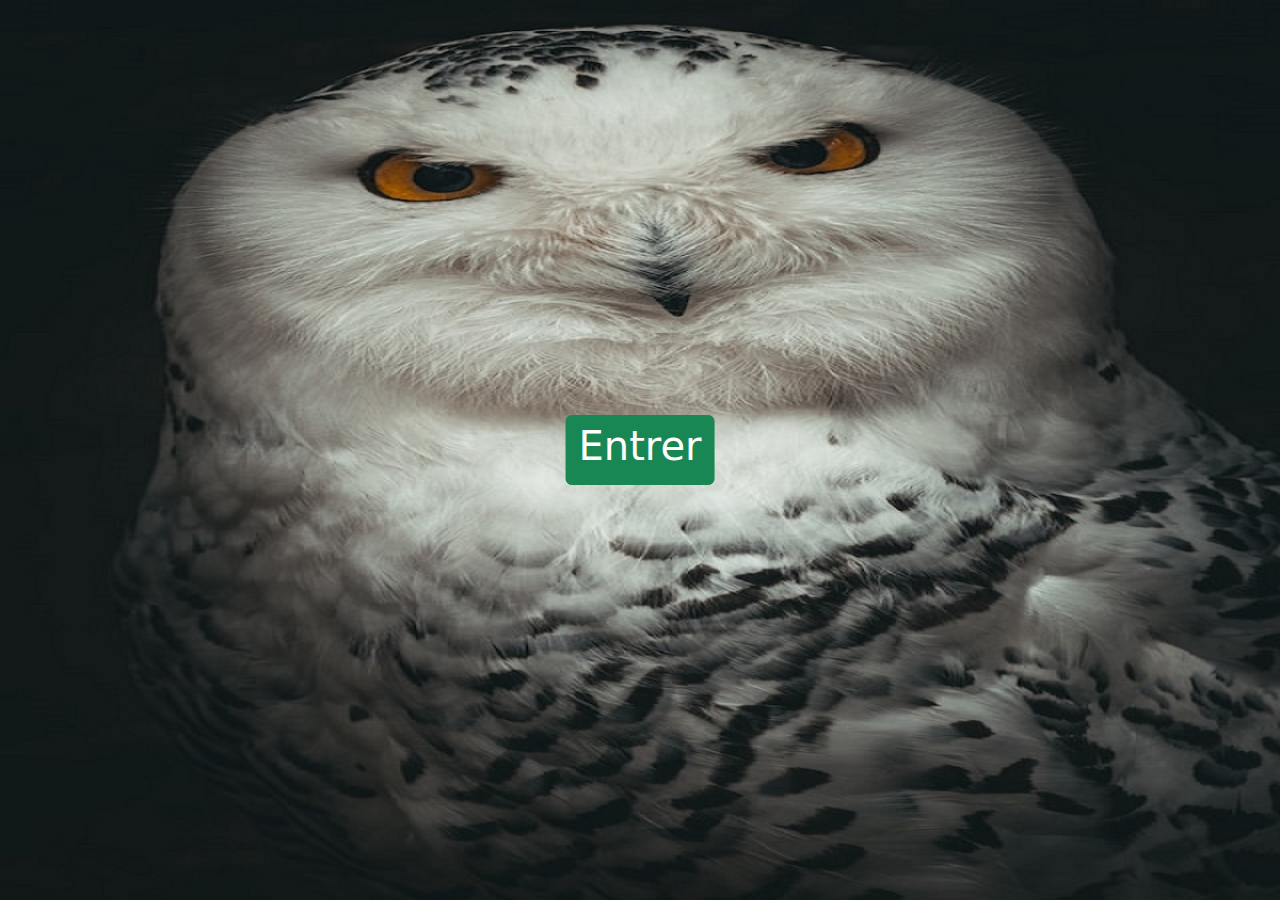
<file: index.html>
<!DOCTYPE html>
<html lang="en">
<head>
    <meta charset="UTF-8">
    <meta name="viewport" content="width=device-width, initial-scale=1.0">
    <link href="css/styleindex.css" rel="stylesheet">
    <link href="css/bootstrap.min.css" rel="stylesheet">
    <link href="css/bootstrap.min.css.map" rel="stylesheet">
    <script src="js/bootstrap.bundle.min.js"></script>
    <script src="js/bootstrap.bundle.min.js.map"></script>
    <script src="js/script.js"></script>
    <title>I SEE YOU</title>
</head>
<body>
    <div class="container bg-image">
                <a href="page1.html" type="button" id="btnentrer" class="btn btn-success center"><h1>Entrer</h1></a>
    </div>
</body>
</html>
</file>
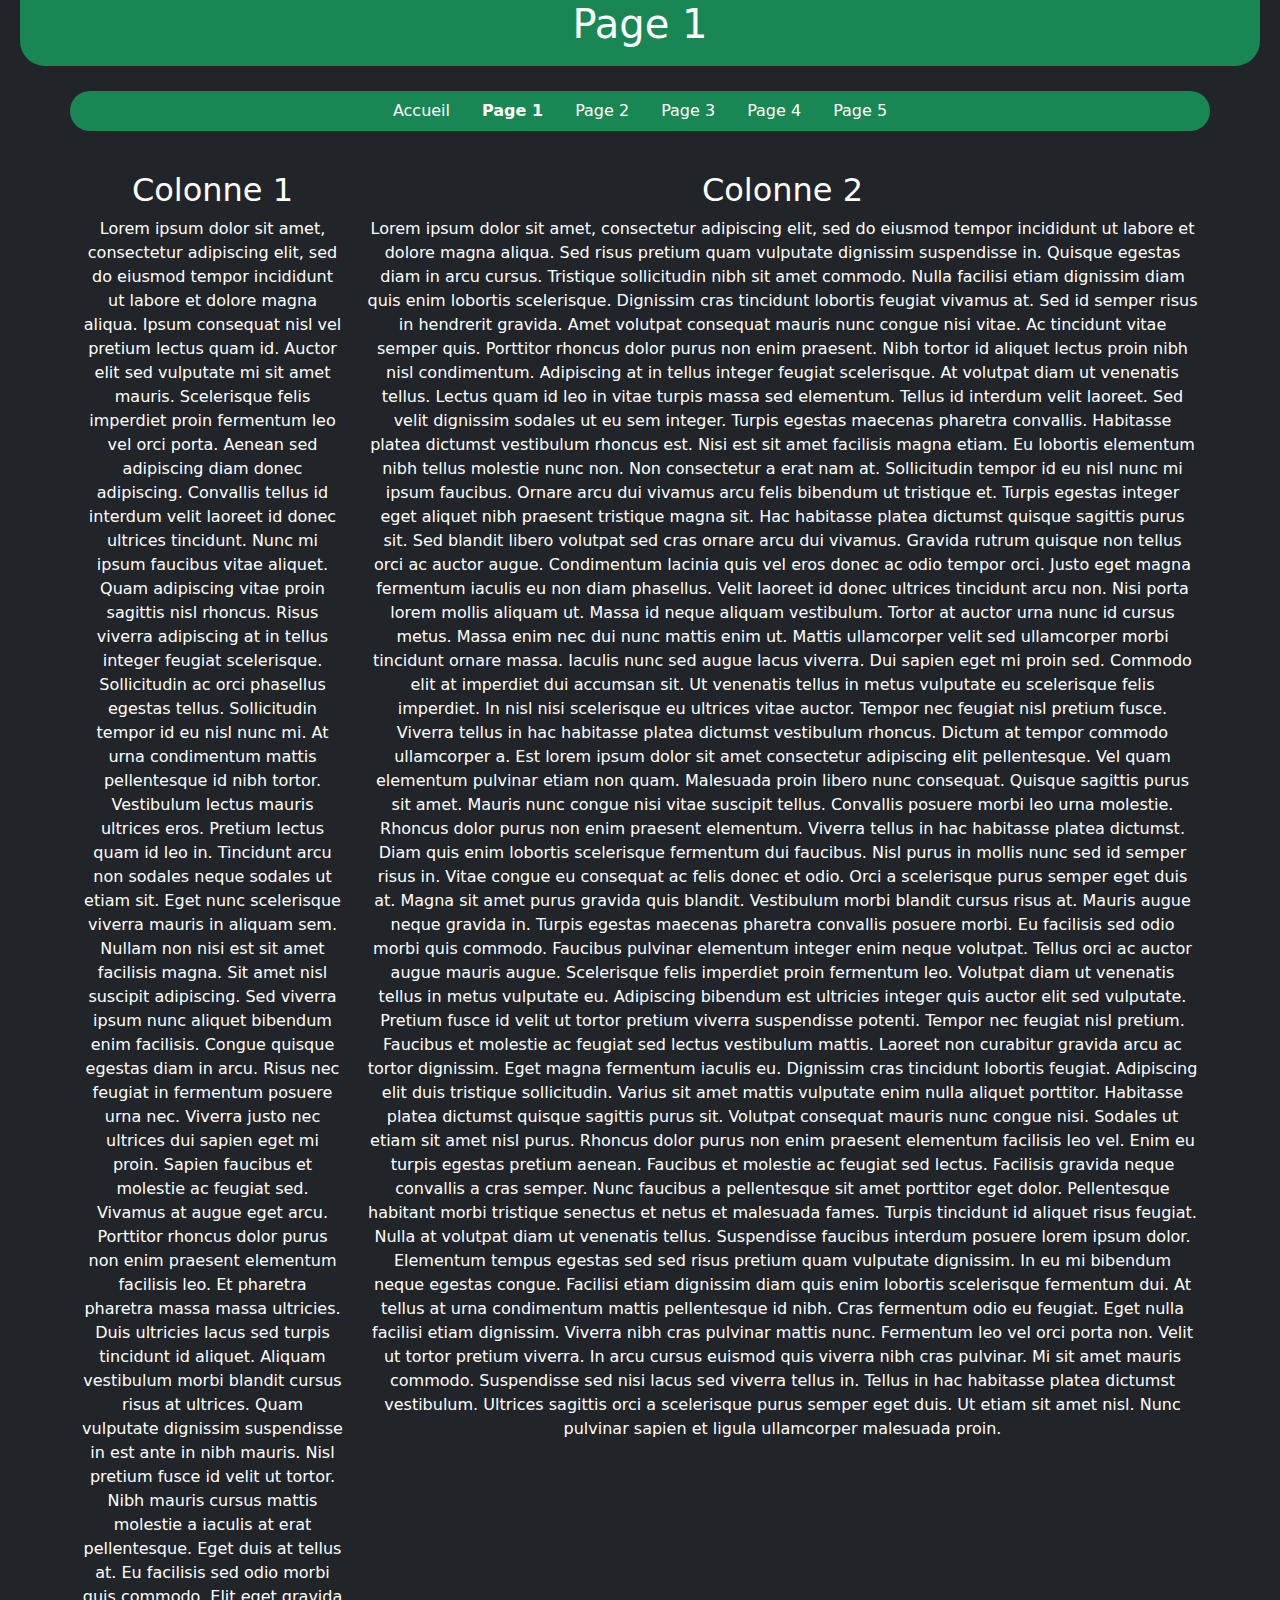
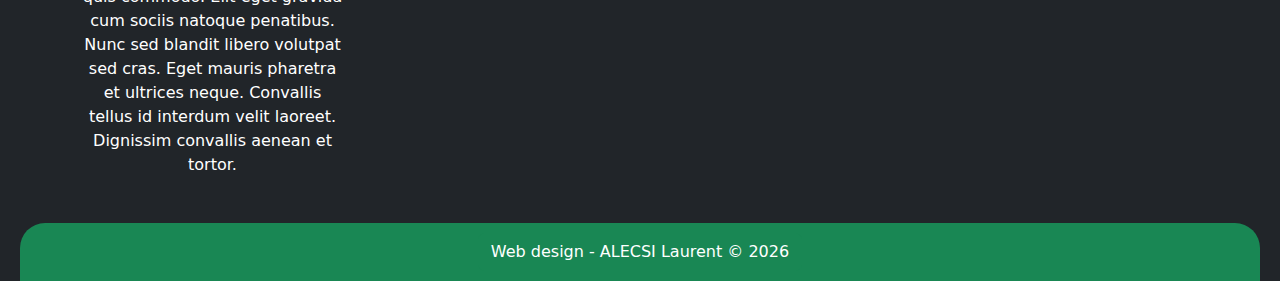
<file: page1.html>
<!DOCTYPE html>
<html lang="en">
<head>
    <meta charset="UTF-8">
    <meta name="viewport" content="width=device-width, initial-scale=1.0">
    <link href="css/style.css" rel="stylesheet">
    <link href="css/bootstrap.min.css" rel="stylesheet">
    <title>Page 1</title>
</head>
<body class="bg-dark">

    <header class="text-center">
        <h1>Page 1</h1>
    </header>

    <div class="container" id="navi">
        <ul class="nav justify-content-center">
            <li class="nav-item">
                <a class="nav-link text-white" href="index.html">Accueil</a>
            </li>
            <li class="nav-item">
                <a class="nav-link text-white disabled fw-bold" aria-current="page" href="page1.html">Page 1</a>
            </li>
            <li class="nav-item">
                <a class="nav-link text-white" href="page2.html">Page 2</a>
            </li>
            <li class="nav-item">
                <a class="nav-link text-white" href="page3.html">Page 3</a>
            </li>
            <li class="nav-item">
                <a class="nav-link text-white" href="page4.html">Page 4</a>
            </li>
            <li class="nav-item">
                <a class="nav-link text-white" href="page5.html">Page 5</a>
            </li>
        </ul>
    </div>

    <!--Deux colonnes, une de 3 et une de 9-->
    <div class="container text-center">
        <div class="row align-items-start">
            <div class="col-3">
                <h2>Colonne 1</h2>
                <p>
                    Lorem ipsum dolor sit amet, consectetur adipiscing elit, sed do eiusmod tempor incididunt ut labore et dolore magna aliqua. 
                    Ipsum consequat nisl vel pretium lectus quam id. Auctor elit sed vulputate mi sit amet mauris. 
                    Scelerisque felis imperdiet proin fermentum leo vel orci porta. 
                    Aenean sed adipiscing diam donec adipiscing. Convallis tellus id interdum velit laoreet id donec ultrices tincidunt. 
                    Nunc mi ipsum faucibus vitae aliquet. Quam adipiscing vitae proin sagittis nisl rhoncus. 
                    Risus viverra adipiscing at in tellus integer feugiat scelerisque. Sollicitudin ac orci phasellus egestas tellus. 
                    Sollicitudin tempor id eu nisl nunc mi. At urna condimentum mattis pellentesque id nibh tortor. 
                    Vestibulum lectus mauris ultrices eros. Pretium lectus quam id leo in. Tincidunt arcu non sodales neque sodales ut etiam sit. 
                    Eget nunc scelerisque viverra mauris in aliquam sem. Nullam non nisi est sit amet facilisis magna. 
                    Sit amet nisl suscipit adipiscing. Sed viverra ipsum nunc aliquet bibendum enim facilisis. Congue quisque egestas diam in arcu.
                    Risus nec feugiat in fermentum posuere urna nec. Viverra justo nec ultrices dui sapien eget mi proin. Sapien faucibus et molestie ac feugiat sed. Vivamus at augue eget arcu. Porttitor rhoncus dolor purus non enim praesent elementum facilisis leo. Et pharetra pharetra massa massa ultricies. Duis ultricies lacus sed turpis tincidunt id aliquet. Aliquam vestibulum morbi blandit cursus risus at ultrices. Quam vulputate dignissim suspendisse in est ante in nibh mauris. Nisl pretium fusce id velit ut tortor. Nibh mauris cursus mattis molestie a iaculis at erat pellentesque. Eget duis at tellus at. Eu facilisis sed odio morbi quis commodo. Elit eget gravida cum sociis natoque penatibus. Nunc sed blandit libero volutpat sed cras. Eget mauris pharetra et ultrices neque. Convallis tellus id interdum velit laoreet. Dignissim convallis aenean et tortor.
                </p>
            </div>
            <div class="col-9">
                <h2>Colonne 2</h2>
                <p>
                    Lorem ipsum dolor sit amet, consectetur adipiscing elit, sed do eiusmod tempor incididunt ut labore et dolore magna aliqua. Sed risus pretium quam vulputate dignissim suspendisse in. Quisque egestas diam in arcu cursus. Tristique sollicitudin nibh sit amet commodo. Nulla facilisi etiam dignissim diam quis enim lobortis scelerisque. Dignissim cras tincidunt lobortis feugiat vivamus at. Sed id semper risus in hendrerit gravida. Amet volutpat consequat mauris nunc congue nisi vitae. Ac tincidunt vitae semper quis. Porttitor rhoncus dolor purus non enim praesent. Nibh tortor id aliquet lectus proin nibh nisl condimentum. Adipiscing at in tellus integer feugiat scelerisque. At volutpat diam ut venenatis tellus.
                    Lectus quam id leo in vitae turpis massa sed elementum. Tellus id interdum velit laoreet. Sed velit dignissim sodales ut eu sem integer. Turpis egestas maecenas pharetra convallis. Habitasse platea dictumst vestibulum rhoncus est. Nisi est sit amet facilisis magna etiam. Eu lobortis elementum nibh tellus molestie nunc non. Non consectetur a erat nam at. Sollicitudin tempor id eu nisl nunc mi ipsum faucibus. Ornare arcu dui vivamus arcu felis bibendum ut tristique et. Turpis egestas integer eget aliquet nibh praesent tristique magna sit. Hac habitasse platea dictumst quisque sagittis purus sit. Sed blandit libero volutpat sed cras ornare arcu dui vivamus. Gravida rutrum quisque non tellus orci ac auctor augue. Condimentum lacinia quis vel eros donec ac odio tempor orci. Justo eget magna fermentum iaculis eu non diam phasellus. Velit laoreet id donec ultrices tincidunt arcu non. Nisi porta lorem mollis aliquam ut. Massa id neque aliquam vestibulum.
                    Tortor at auctor urna nunc id cursus metus. Massa enim nec dui nunc mattis enim ut. Mattis ullamcorper velit sed ullamcorper morbi tincidunt ornare massa. Iaculis nunc sed augue lacus viverra. Dui sapien eget mi proin sed. Commodo elit at imperdiet dui accumsan sit. Ut venenatis tellus in metus vulputate eu scelerisque felis imperdiet. In nisl nisi scelerisque eu ultrices vitae auctor. Tempor nec feugiat nisl pretium fusce. Viverra tellus in hac habitasse platea dictumst vestibulum rhoncus. Dictum at tempor commodo ullamcorper a. Est lorem ipsum dolor sit amet consectetur adipiscing elit pellentesque. Vel quam elementum pulvinar etiam non quam. Malesuada proin libero nunc consequat. Quisque sagittis purus sit amet. Mauris nunc congue nisi vitae suscipit tellus. Convallis posuere morbi leo urna molestie. Rhoncus dolor purus non enim praesent elementum.
                    Viverra tellus in hac habitasse platea dictumst. Diam quis enim lobortis scelerisque fermentum dui faucibus. Nisl purus in mollis nunc sed id semper risus in. Vitae congue eu consequat ac felis donec et odio. Orci a scelerisque purus semper eget duis at. Magna sit amet purus gravida quis blandit. Vestibulum morbi blandit cursus risus at. Mauris augue neque gravida in. Turpis egestas maecenas pharetra convallis posuere morbi. Eu facilisis sed odio morbi quis commodo. Faucibus pulvinar elementum integer enim neque volutpat. Tellus orci ac auctor augue mauris augue. Scelerisque felis imperdiet proin fermentum leo. Volutpat diam ut venenatis tellus in metus vulputate eu. Adipiscing bibendum est ultricies integer quis auctor elit sed vulputate. Pretium fusce id velit ut tortor pretium viverra suspendisse potenti. Tempor nec feugiat nisl pretium.
                    Faucibus et molestie ac feugiat sed lectus vestibulum mattis. Laoreet non curabitur gravida arcu ac tortor dignissim. Eget magna fermentum iaculis eu. Dignissim cras tincidunt lobortis feugiat. Adipiscing elit duis tristique sollicitudin. Varius sit amet mattis vulputate enim nulla aliquet porttitor. Habitasse platea dictumst quisque sagittis purus sit. Volutpat consequat mauris nunc congue nisi. Sodales ut etiam sit amet nisl purus. Rhoncus dolor purus non enim praesent elementum facilisis leo vel. Enim eu turpis egestas pretium aenean. Faucibus et molestie ac feugiat sed lectus. Facilisis gravida neque convallis a cras semper. Nunc faucibus a pellentesque sit amet porttitor eget dolor. Pellentesque habitant morbi tristique senectus et netus et malesuada fames. Turpis tincidunt id aliquet risus feugiat. Nulla at volutpat diam ut venenatis tellus. Suspendisse faucibus interdum posuere lorem ipsum dolor. Elementum tempus egestas sed sed risus pretium quam vulputate dignissim. In eu mi bibendum neque egestas congue.
                    Facilisi etiam dignissim diam quis enim lobortis scelerisque fermentum dui. At tellus at urna condimentum mattis pellentesque id nibh. Cras fermentum odio eu feugiat. Eget nulla facilisi etiam dignissim. Viverra nibh cras pulvinar mattis nunc. Fermentum leo vel orci porta non. Velit ut tortor pretium viverra. In arcu cursus euismod quis viverra nibh cras pulvinar. Mi sit amet mauris commodo. Suspendisse sed nisi lacus sed viverra tellus in. Tellus in hac habitasse platea dictumst vestibulum. Ultrices sagittis orci a scelerisque purus semper eget duis. Ut etiam sit amet nisl. Nunc pulvinar sapien et ligula ullamcorper malesuada proin.                </p>
            </div>
        </div>
    </div>

    <div class="text-center" id="footer">
        <button id="modalbtn" type="button" class="btn btn-success"></button>
    </div>
    <div class="modal fade" id="staticBackdrop" data-bs-backdrop="static" data-bs-keyboard="false" tabindex="-1" aria-labelledby="staticBackdropLabel" aria-hidden="true">
        <div class="modal-dialog">
            <div class="modal-content">
                <div class="modal-header">
                    <h1 class="modal-title fs-5" id="staticBackdropLabel"></h1>
                    <button type="button" class="btn-close" data-bs-dismiss="modal" aria-label="Close"></button>
                </div>
                <div id="modal-body" class="modal-body"></div>
                <div class="modal-footer">
                    <button type="button" class="btn btn-secondary" data-bs-dismiss="modal">
                    Close
                    </button>
                </div>
            </div>
        </div>
    </div>

<script src="js/bootstrap.bundle.min.js"></script>
<script src="js/script.js"></script>  
</body>
</html>
</file>
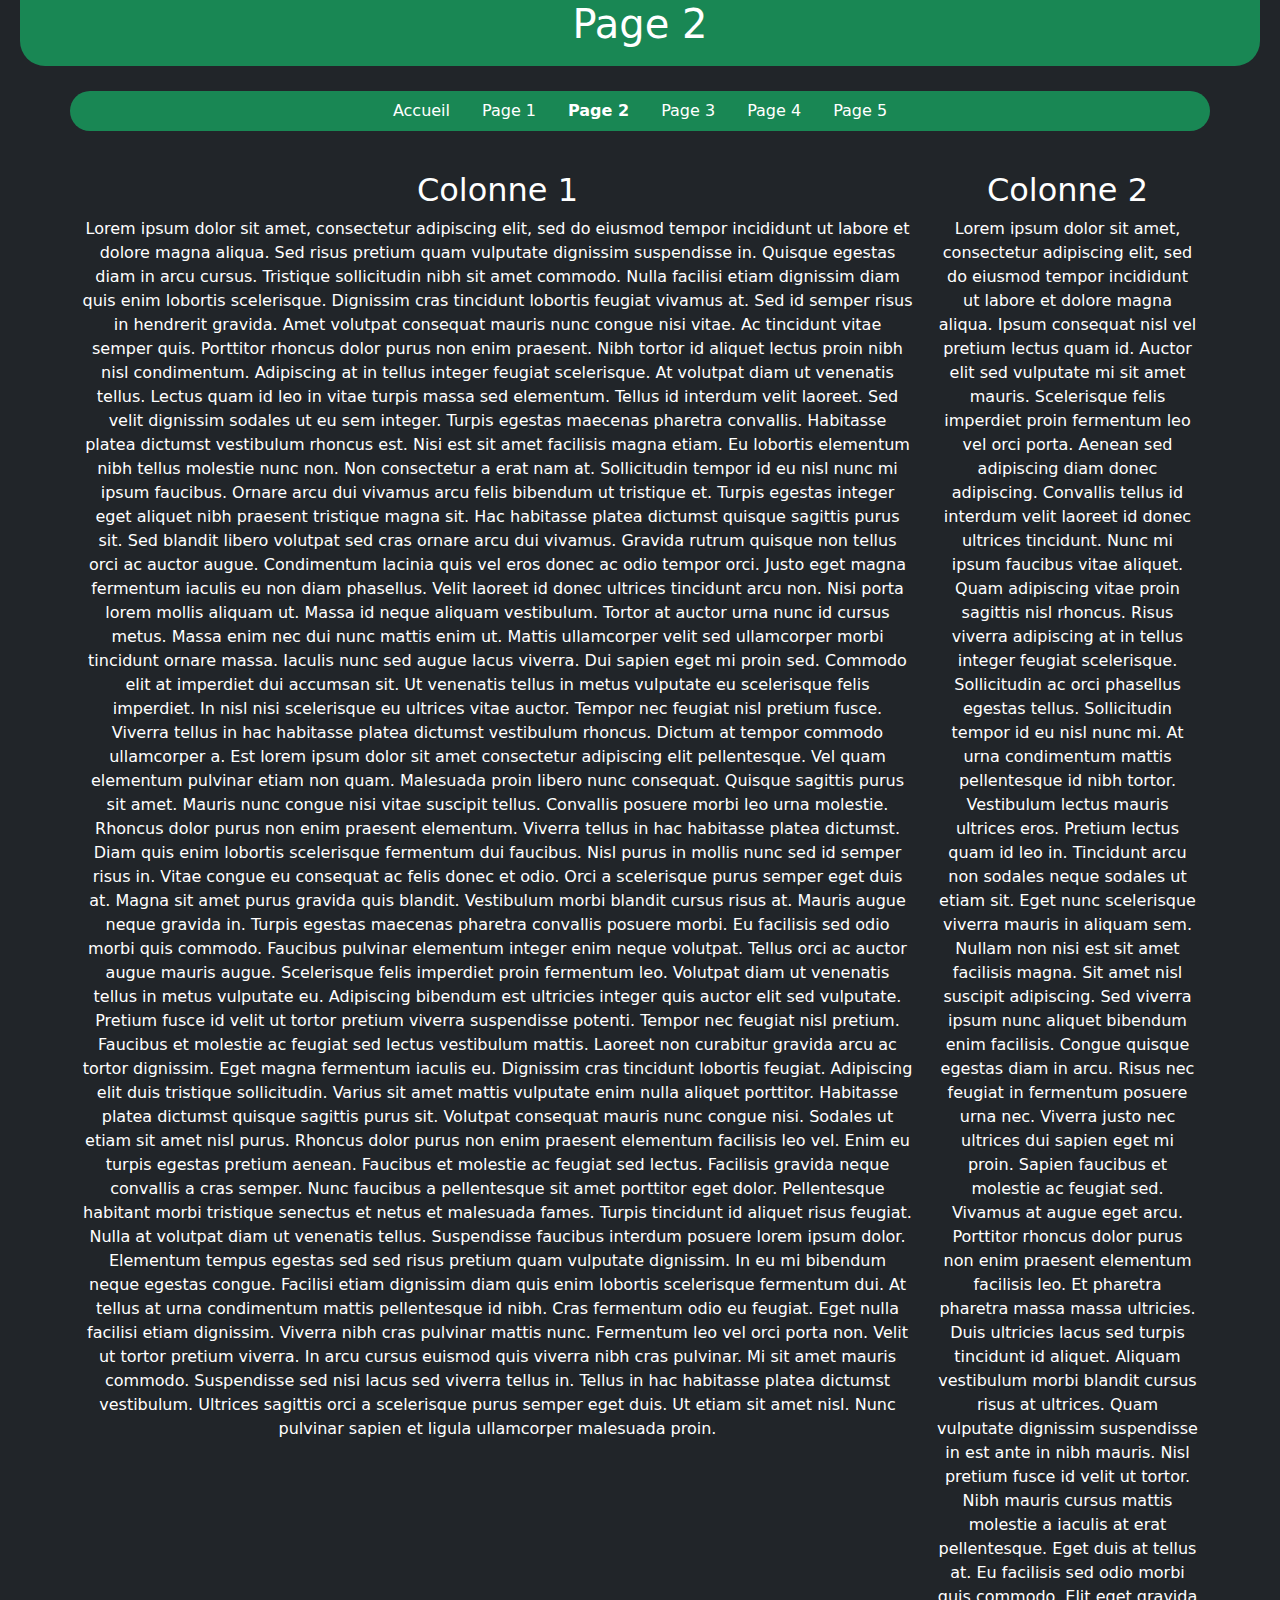
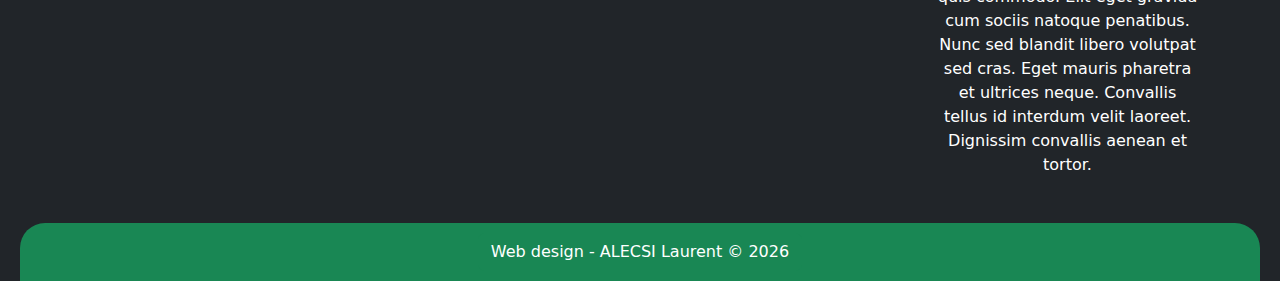
<file: page2.html>
<!DOCTYPE html>
<html lang="en">
<head>
    <meta charset="UTF-8">
    <meta name="viewport" content="width=device-width, initial-scale=1.0">
    <link href="css/style.css" rel="stylesheet">
    <link href="css/bootstrap.min.css" rel="stylesheet">
    <title>Page 2</title>
</head>
<body class="bg-dark">
    <header class="text-center">
        <h1>Page 2</h1>
    </header>

    <div class="container" id="navi">
        <ul class="nav justify-content-center">
            <li class="nav-item">
                <a class="nav-link text-white" href="index.html">Accueil</a>
            </li>
            <li class="nav-item">
                <a class="nav-link text-white" aria-current="page" href="page1.html">Page 1</a>
            </li>
            <li class="nav-item">
                <a class="nav-link text-white disabled fw-bold" href="page2.html">Page 2</a>
            </li>
            <li class="nav-item">
                <a class="nav-link text-white" href="page3.html">Page 3</a>
            </li>
            <li class="nav-item">
                <a class="nav-link text-white" href="page4.html">Page 4</a>
            </li>
            <li class="nav-item">
                <a class="nav-link text-white" href="page5.html">Page 5</a>
            </li>
        </ul>
    </div>

    <!--Inversion des deux colonnes se trouvant en page 1-->
    <div class="container text-center">
        <div class="row align-items-start">
            <div class="col-9">
                <h2>Colonne 1</h2>
                <p>
                    Lorem ipsum dolor sit amet, consectetur adipiscing elit, sed do eiusmod tempor incididunt ut labore et dolore magna aliqua. Sed risus pretium quam vulputate dignissim suspendisse in. Quisque egestas diam in arcu cursus. Tristique sollicitudin nibh sit amet commodo. Nulla facilisi etiam dignissim diam quis enim lobortis scelerisque. Dignissim cras tincidunt lobortis feugiat vivamus at. Sed id semper risus in hendrerit gravida. Amet volutpat consequat mauris nunc congue nisi vitae. Ac tincidunt vitae semper quis. Porttitor rhoncus dolor purus non enim praesent. Nibh tortor id aliquet lectus proin nibh nisl condimentum. Adipiscing at in tellus integer feugiat scelerisque. At volutpat diam ut venenatis tellus.
                    Lectus quam id leo in vitae turpis massa sed elementum. Tellus id interdum velit laoreet. Sed velit dignissim sodales ut eu sem integer. Turpis egestas maecenas pharetra convallis. Habitasse platea dictumst vestibulum rhoncus est. Nisi est sit amet facilisis magna etiam. Eu lobortis elementum nibh tellus molestie nunc non. Non consectetur a erat nam at. Sollicitudin tempor id eu nisl nunc mi ipsum faucibus. Ornare arcu dui vivamus arcu felis bibendum ut tristique et. Turpis egestas integer eget aliquet nibh praesent tristique magna sit. Hac habitasse platea dictumst quisque sagittis purus sit. Sed blandit libero volutpat sed cras ornare arcu dui vivamus. Gravida rutrum quisque non tellus orci ac auctor augue. Condimentum lacinia quis vel eros donec ac odio tempor orci. Justo eget magna fermentum iaculis eu non diam phasellus. Velit laoreet id donec ultrices tincidunt arcu non. Nisi porta lorem mollis aliquam ut. Massa id neque aliquam vestibulum.
                    Tortor at auctor urna nunc id cursus metus. Massa enim nec dui nunc mattis enim ut. Mattis ullamcorper velit sed ullamcorper morbi tincidunt ornare massa. Iaculis nunc sed augue lacus viverra. Dui sapien eget mi proin sed. Commodo elit at imperdiet dui accumsan sit. Ut venenatis tellus in metus vulputate eu scelerisque felis imperdiet. In nisl nisi scelerisque eu ultrices vitae auctor. Tempor nec feugiat nisl pretium fusce. Viverra tellus in hac habitasse platea dictumst vestibulum rhoncus. Dictum at tempor commodo ullamcorper a. Est lorem ipsum dolor sit amet consectetur adipiscing elit pellentesque. Vel quam elementum pulvinar etiam non quam. Malesuada proin libero nunc consequat. Quisque sagittis purus sit amet. Mauris nunc congue nisi vitae suscipit tellus. Convallis posuere morbi leo urna molestie. Rhoncus dolor purus non enim praesent elementum.
                    Viverra tellus in hac habitasse platea dictumst. Diam quis enim lobortis scelerisque fermentum dui faucibus. Nisl purus in mollis nunc sed id semper risus in. Vitae congue eu consequat ac felis donec et odio. Orci a scelerisque purus semper eget duis at. Magna sit amet purus gravida quis blandit. Vestibulum morbi blandit cursus risus at. Mauris augue neque gravida in. Turpis egestas maecenas pharetra convallis posuere morbi. Eu facilisis sed odio morbi quis commodo. Faucibus pulvinar elementum integer enim neque volutpat. Tellus orci ac auctor augue mauris augue. Scelerisque felis imperdiet proin fermentum leo. Volutpat diam ut venenatis tellus in metus vulputate eu. Adipiscing bibendum est ultricies integer quis auctor elit sed vulputate. Pretium fusce id velit ut tortor pretium viverra suspendisse potenti. Tempor nec feugiat nisl pretium.
                    Faucibus et molestie ac feugiat sed lectus vestibulum mattis. Laoreet non curabitur gravida arcu ac tortor dignissim. Eget magna fermentum iaculis eu. Dignissim cras tincidunt lobortis feugiat. Adipiscing elit duis tristique sollicitudin. Varius sit amet mattis vulputate enim nulla aliquet porttitor. Habitasse platea dictumst quisque sagittis purus sit. Volutpat consequat mauris nunc congue nisi. Sodales ut etiam sit amet nisl purus. Rhoncus dolor purus non enim praesent elementum facilisis leo vel. Enim eu turpis egestas pretium aenean. Faucibus et molestie ac feugiat sed lectus. Facilisis gravida neque convallis a cras semper. Nunc faucibus a pellentesque sit amet porttitor eget dolor. Pellentesque habitant morbi tristique senectus et netus et malesuada fames. Turpis tincidunt id aliquet risus feugiat. Nulla at volutpat diam ut venenatis tellus. Suspendisse faucibus interdum posuere lorem ipsum dolor. Elementum tempus egestas sed sed risus pretium quam vulputate dignissim. In eu mi bibendum neque egestas congue.
                    Facilisi etiam dignissim diam quis enim lobortis scelerisque fermentum dui. At tellus at urna condimentum mattis pellentesque id nibh. Cras fermentum odio eu feugiat. Eget nulla facilisi etiam dignissim. Viverra nibh cras pulvinar mattis nunc. Fermentum leo vel orci porta non. Velit ut tortor pretium viverra. In arcu cursus euismod quis viverra nibh cras pulvinar. Mi sit amet mauris commodo. Suspendisse sed nisi lacus sed viverra tellus in. Tellus in hac habitasse platea dictumst vestibulum. Ultrices sagittis orci a scelerisque purus semper eget duis. Ut etiam sit amet nisl. Nunc pulvinar sapien et ligula ullamcorper malesuada proin.                </p>
            </div>
            <div class="col-3">
                <h2>Colonne 2</h2>
                <p>
                    Lorem ipsum dolor sit amet, consectetur adipiscing elit, sed do eiusmod tempor incididunt ut labore et dolore magna aliqua. 
                    Ipsum consequat nisl vel pretium lectus quam id. Auctor elit sed vulputate mi sit amet mauris. 
                    Scelerisque felis imperdiet proin fermentum leo vel orci porta. 
                    Aenean sed adipiscing diam donec adipiscing. Convallis tellus id interdum velit laoreet id donec ultrices tincidunt. 
                    Nunc mi ipsum faucibus vitae aliquet. Quam adipiscing vitae proin sagittis nisl rhoncus. 
                    Risus viverra adipiscing at in tellus integer feugiat scelerisque. Sollicitudin ac orci phasellus egestas tellus. 
                    Sollicitudin tempor id eu nisl nunc mi. At urna condimentum mattis pellentesque id nibh tortor. 
                    Vestibulum lectus mauris ultrices eros. Pretium lectus quam id leo in. Tincidunt arcu non sodales neque sodales ut etiam sit. 
                    Eget nunc scelerisque viverra mauris in aliquam sem. Nullam non nisi est sit amet facilisis magna. 
                    Sit amet nisl suscipit adipiscing. Sed viverra ipsum nunc aliquet bibendum enim facilisis. Congue quisque egestas diam in arcu.
                    Risus nec feugiat in fermentum posuere urna nec. Viverra justo nec ultrices dui sapien eget mi proin. Sapien faucibus et molestie ac feugiat sed. Vivamus at augue eget arcu. Porttitor rhoncus dolor purus non enim praesent elementum facilisis leo. Et pharetra pharetra massa massa ultricies. Duis ultricies lacus sed turpis tincidunt id aliquet. Aliquam vestibulum morbi blandit cursus risus at ultrices. Quam vulputate dignissim suspendisse in est ante in nibh mauris. Nisl pretium fusce id velit ut tortor. Nibh mauris cursus mattis molestie a iaculis at erat pellentesque. Eget duis at tellus at. Eu facilisis sed odio morbi quis commodo. Elit eget gravida cum sociis natoque penatibus. Nunc sed blandit libero volutpat sed cras. Eget mauris pharetra et ultrices neque. Convallis tellus id interdum velit laoreet. Dignissim convallis aenean et tortor.
                </p>
            </div>
        </div>
    </div>
        
    <div class="text-center" id="footer">
        <button id="modalbtn" type="button" class="btn btn-success"></button>
    </div>
    <div class="modal fade" id="staticBackdrop" data-bs-backdrop="static" data-bs-keyboard="false" tabindex="-1" aria-labelledby="staticBackdropLabel" aria-hidden="true">
        <div class="modal-dialog">
            <div class="modal-content">
                <div class="modal-header">
                    <h1 class="modal-title fs-5" id="staticBackdropLabel"></h1>
                    <button type="button" class="btn-close" data-bs-dismiss="modal" aria-label="Close"></button>
                </div>
                <div id="modal-body" class="modal-body"></div>
                <div class="modal-footer">
                    <button type="button" class="btn btn-secondary" data-bs-dismiss="modal">
                    Close
                    </button>
                </div>
            </div>
        </div>
    </div>

<script src="js/bootstrap.bundle.min.js"></script>
<script src="js/script.js"></script>  

</body>
</html>
</file>
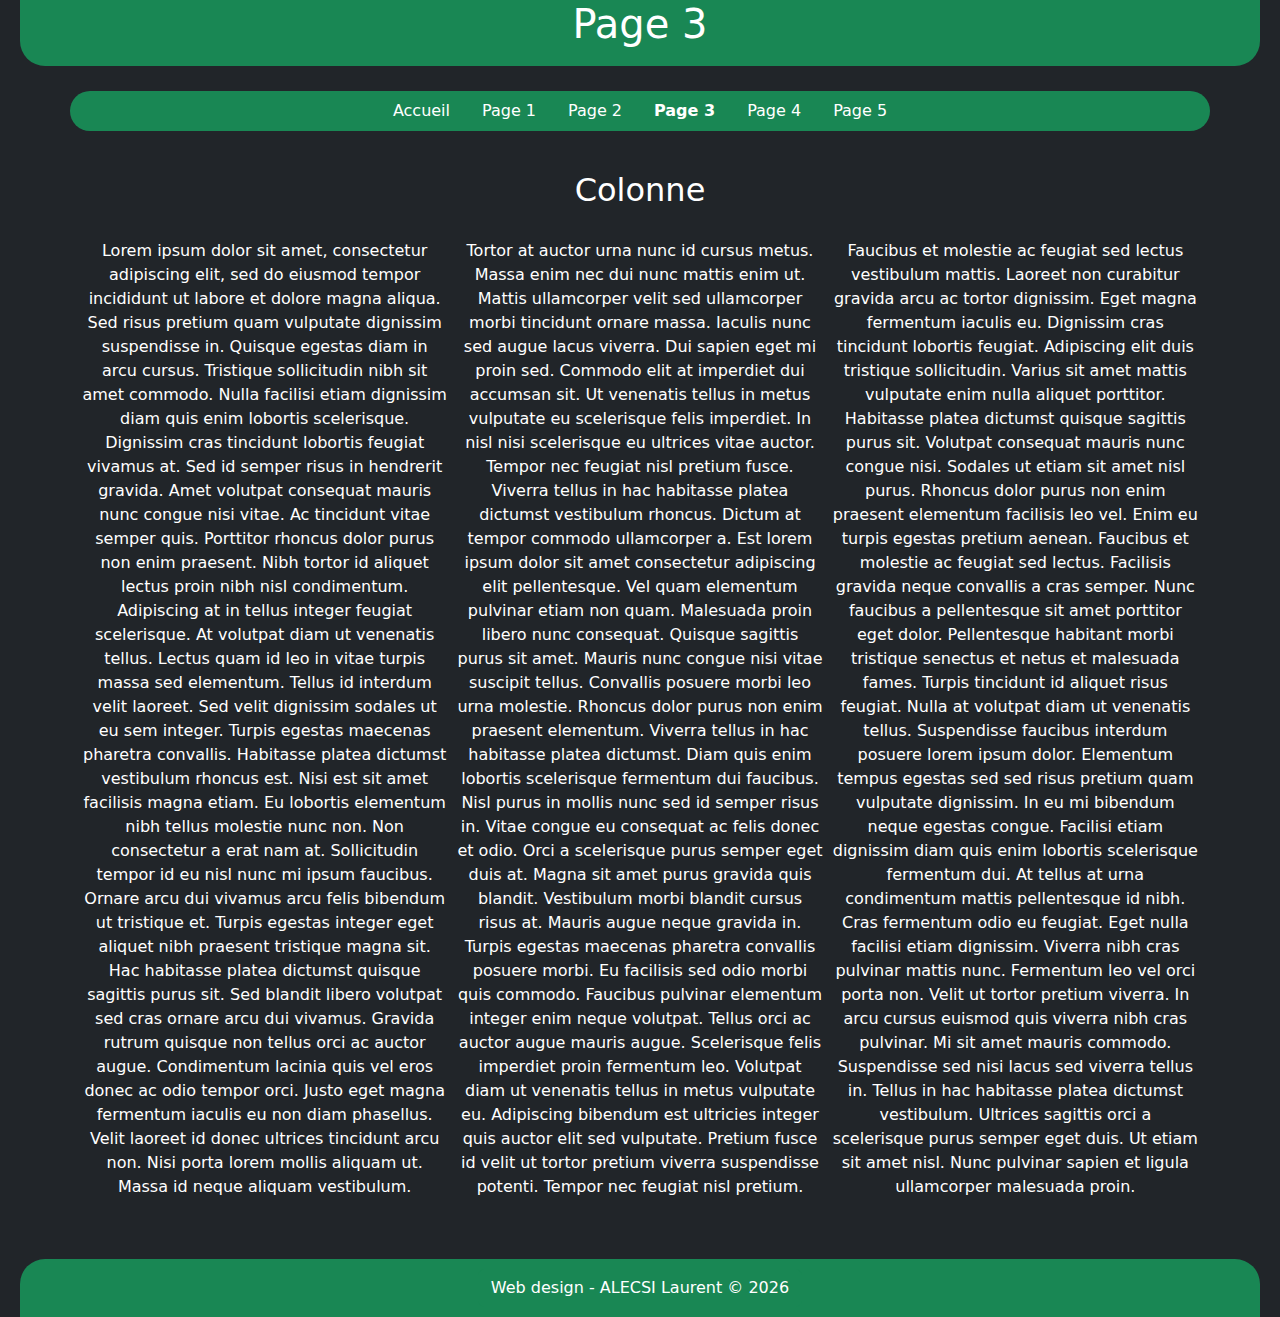
<file: page3.html>
<!DOCTYPE html>
<html lang="en">
<head>
    <meta charset="UTF-8">
    <meta name="viewport" content="width=device-width, initial-scale=1.0">
    <link href="css/style.css" rel="stylesheet">
    <link href="css/bootstrap.min.css" rel="stylesheet">
    <title>Page 3</title>
</head>
<body class="bg-dark">
    <header class="text-center">
        <h1>Page 3</h1>
    </header>

    <div class="container" id="navi">
        <ul class="nav justify-content-center">
            <li class="nav-item">
                <a class="nav-link text-white" href="index.html">Accueil</a>
            </li>
            <li class="nav-item">
                <a class="nav-link text-white" aria-current="page" href="page1.html">Page 1</a>
            </li>
            <li class="nav-item">
                <a class="nav-link text-white" href="page2.html">Page 2</a>
            </li>
            <li class="nav-item">
                <a class="nav-link text-white disabled fw-bold" href="page3.html">Page 3</a>
            </li>
            <li class="nav-item">
                <a class="nav-link text-white" href="page4.html">Page 4</a>
            </li>
            <li class="nav-item">
                <a class="nav-link text-white" href="page5.html">Page 5</a>
            </li>
        </ul>
    </div>

    <!--Une seule colonne avec un affichage de trois colonnes-->
    <div class="container text-center">
        <div class="row">
            <h2 class="titrepage3">Colonne</h2>
            <div class="col-sm troisenun">
                <p>
                    Lorem ipsum dolor sit amet, consectetur adipiscing elit, sed do eiusmod tempor incididunt ut labore et dolore magna aliqua. Sed risus pretium quam vulputate dignissim suspendisse in. Quisque egestas diam in arcu cursus. Tristique sollicitudin nibh sit amet commodo. Nulla facilisi etiam dignissim diam quis enim lobortis scelerisque. Dignissim cras tincidunt lobortis feugiat vivamus at. Sed id semper risus in hendrerit gravida. Amet volutpat consequat mauris nunc congue nisi vitae. Ac tincidunt vitae semper quis. Porttitor rhoncus dolor purus non enim praesent. Nibh tortor id aliquet lectus proin nibh nisl condimentum. Adipiscing at in tellus integer feugiat scelerisque. At volutpat diam ut venenatis tellus.
                    Lectus quam id leo in vitae turpis massa sed elementum. Tellus id interdum velit laoreet. Sed velit dignissim sodales ut eu sem integer. Turpis egestas maecenas pharetra convallis. Habitasse platea dictumst vestibulum rhoncus est. Nisi est sit amet facilisis magna etiam. Eu lobortis elementum nibh tellus molestie nunc non. Non consectetur a erat nam at. Sollicitudin tempor id eu nisl nunc mi ipsum faucibus. Ornare arcu dui vivamus arcu felis bibendum ut tristique et. Turpis egestas integer eget aliquet nibh praesent tristique magna sit. Hac habitasse platea dictumst quisque sagittis purus sit. Sed blandit libero volutpat sed cras ornare arcu dui vivamus. Gravida rutrum quisque non tellus orci ac auctor augue. Condimentum lacinia quis vel eros donec ac odio tempor orci. Justo eget magna fermentum iaculis eu non diam phasellus. Velit laoreet id donec ultrices tincidunt arcu non. Nisi porta lorem mollis aliquam ut. Massa id neque aliquam vestibulum.
                    <br><br>
                    Tortor at auctor urna nunc id cursus metus. Massa enim nec dui nunc mattis enim ut. Mattis ullamcorper velit sed ullamcorper morbi tincidunt ornare massa. Iaculis nunc sed augue lacus viverra. Dui sapien eget mi proin sed. Commodo elit at imperdiet dui accumsan sit. Ut venenatis tellus in metus vulputate eu scelerisque felis imperdiet. In nisl nisi scelerisque eu ultrices vitae auctor. Tempor nec feugiat nisl pretium fusce. Viverra tellus in hac habitasse platea dictumst vestibulum rhoncus. Dictum at tempor commodo ullamcorper a. Est lorem ipsum dolor sit amet consectetur adipiscing elit pellentesque. Vel quam elementum pulvinar etiam non quam. Malesuada proin libero nunc consequat. Quisque sagittis purus sit amet. Mauris nunc congue nisi vitae suscipit tellus. Convallis posuere morbi leo urna molestie. Rhoncus dolor purus non enim praesent elementum.
                    Viverra tellus in hac habitasse platea dictumst. Diam quis enim lobortis scelerisque fermentum dui faucibus. Nisl purus in mollis nunc sed id semper risus in. Vitae congue eu consequat ac felis donec et odio. Orci a scelerisque purus semper eget duis at. Magna sit amet purus gravida quis blandit. Vestibulum morbi blandit cursus risus at. Mauris augue neque gravida in. Turpis egestas maecenas pharetra convallis posuere morbi. Eu facilisis sed odio morbi quis commodo. Faucibus pulvinar elementum integer enim neque volutpat. Tellus orci ac auctor augue mauris augue. Scelerisque felis imperdiet proin fermentum leo. Volutpat diam ut venenatis tellus in metus vulputate eu. Adipiscing bibendum est ultricies integer quis auctor elit sed vulputate. Pretium fusce id velit ut tortor pretium viverra suspendisse potenti. Tempor nec feugiat nisl pretium.
                    <br><br>
                    Faucibus et molestie ac feugiat sed lectus vestibulum mattis. Laoreet non curabitur gravida arcu ac tortor dignissim. Eget magna fermentum iaculis eu. Dignissim cras tincidunt lobortis feugiat. Adipiscing elit duis tristique sollicitudin. Varius sit amet mattis vulputate enim nulla aliquet porttitor. Habitasse platea dictumst quisque sagittis purus sit. Volutpat consequat mauris nunc congue nisi. Sodales ut etiam sit amet nisl purus. Rhoncus dolor purus non enim praesent elementum facilisis leo vel. Enim eu turpis egestas pretium aenean. Faucibus et molestie ac feugiat sed lectus. Facilisis gravida neque convallis a cras semper. Nunc faucibus a pellentesque sit amet porttitor eget dolor. Pellentesque habitant morbi tristique senectus et netus et malesuada fames. Turpis tincidunt id aliquet risus feugiat. Nulla at volutpat diam ut venenatis tellus. Suspendisse faucibus interdum posuere lorem ipsum dolor. Elementum tempus egestas sed sed risus pretium quam vulputate dignissim. In eu mi bibendum neque egestas congue.
                    Facilisi etiam dignissim diam quis enim lobortis scelerisque fermentum dui. At tellus at urna condimentum mattis pellentesque id nibh. Cras fermentum odio eu feugiat. Eget nulla facilisi etiam dignissim. Viverra nibh cras pulvinar mattis nunc. Fermentum leo vel orci porta non. Velit ut tortor pretium viverra. In arcu cursus euismod quis viverra nibh cras pulvinar. Mi sit amet mauris commodo. Suspendisse sed nisi lacus sed viverra tellus in. Tellus in hac habitasse platea dictumst vestibulum. Ultrices sagittis orci a scelerisque purus semper eget duis. Ut etiam sit amet nisl. Nunc pulvinar sapien et ligula ullamcorper malesuada proin.
                    <br><br>                
                </p>
            </div>
        </div>
    </div>
        
    <div class="text-center" id="footer">
        <button id="modalbtn" type="button" class="btn btn-success"></button>
    </div>
    <div class="modal fade" id="staticBackdrop" data-bs-backdrop="static" data-bs-keyboard="false" tabindex="-1" aria-labelledby="staticBackdropLabel" aria-hidden="true">
        <div class="modal-dialog">
            <div class="modal-content">
                <div class="modal-header">
                    <h1 class="modal-title fs-5" id="staticBackdropLabel"></h1>
                    <button type="button" class="btn-close" data-bs-dismiss="modal" aria-label="Close"></button>
                </div>
                <div id="modal-body" class="modal-body"></div>
                <div class="modal-footer">
                    <button type="button" class="btn btn-secondary" data-bs-dismiss="modal">
                    Close
                    </button>
                </div>
            </div>
        </div>
    </div>

<script src="js/bootstrap.bundle.min.js"></script>
<script src="js/script.js"></script>  
</body>
</html>
</file>
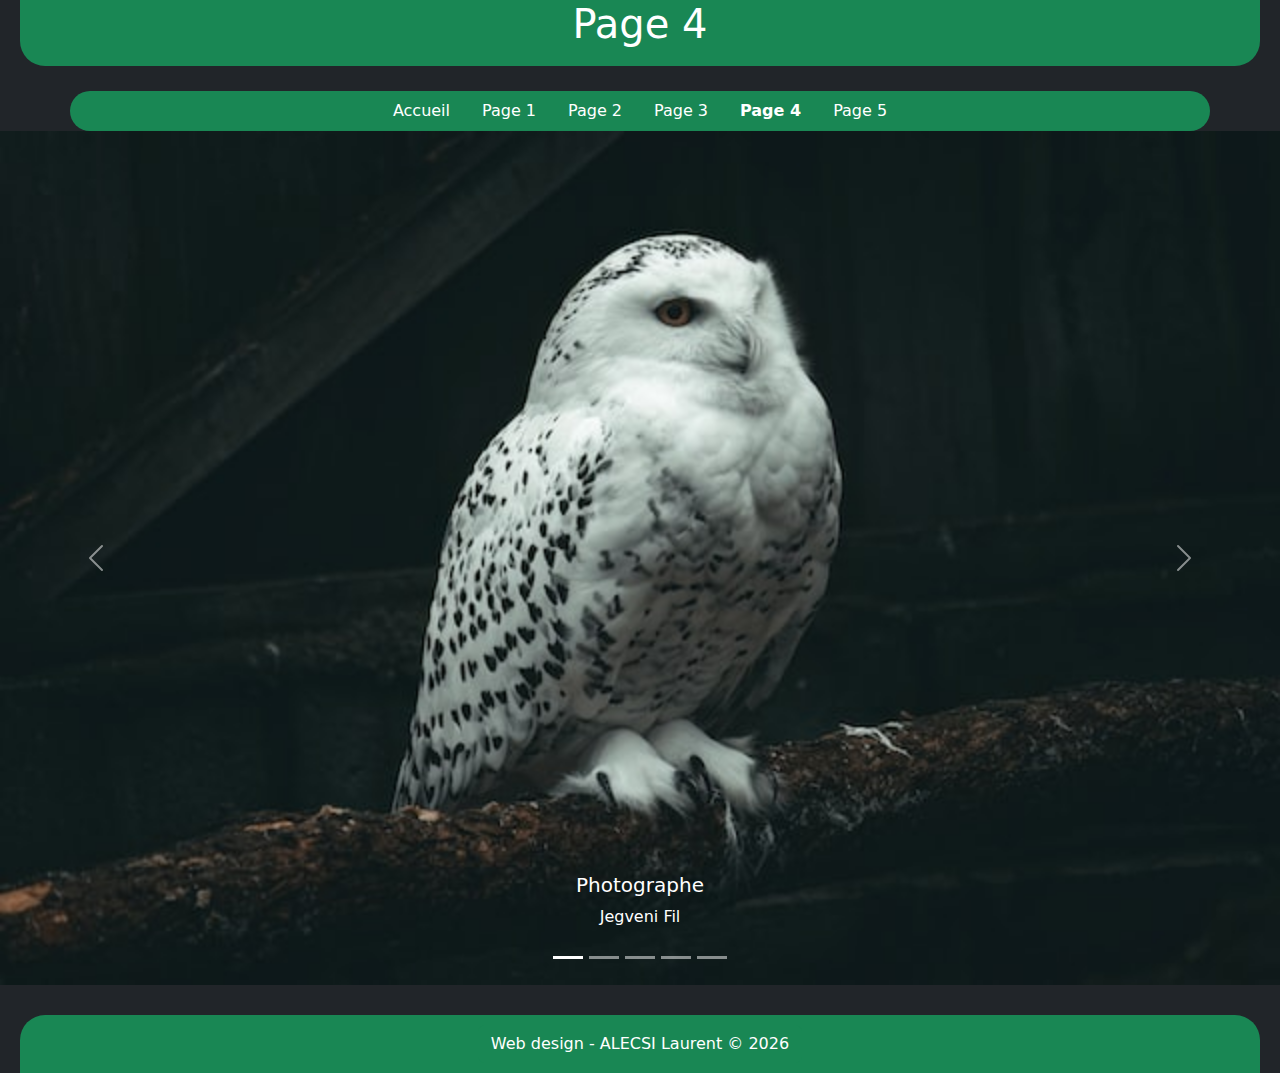
<file: page4.html>
<!DOCTYPE html>
<html lang="en">
<head>
    <meta charset="UTF-8">
    <meta name="viewport" content="width=device-width, initial-scale=1.0">
    <link href="css/style.css" rel="stylesheet">
    <link href="css/bootstrap.min.css" rel="stylesheet">
    <title>Page 4</title>
</head>
<body class="bg-dark">
    <header class="text-center">
        <h1>Page 4</h1>
    </header>

    <div class="container" id="navi">
        <ul class="nav justify-content-center">
            <li class="nav-item">
                <a class="nav-link text-white" href="index.html">Accueil</a>
            </li>
            <li class="nav-item">
                <a class="nav-link text-white" aria-current="page" href="page1.html">Page 1</a>
            </li>
            <li class="nav-item">
                <a class="nav-link text-white" href="page2.html">Page 2</a>
            </li>
            <li class="nav-item">
                <a class="nav-link text-white" href="page3.html">Page 3</a>
            </li>
            <li class="nav-item">
                <a class="nav-link text-white disabled fw-bold" href="page4.html">Page 4</a>
            </li>
            <li class="nav-item">
                <a class="nav-link text-white" href="page5.html">Page 5</a>
            </li>
        </ul>
    </div>

    <!--Début du carousel-->
    <div id="carouselExampleCaptions" class="carousel slide">
        <div class="carousel-indicators">
            <button type="button" data-bs-target="#carouselExampleCaptions" data-bs-slide-to="0" class="active" aria-current="true" aria-label="Slide 1"></button>
            <button type="button" data-bs-target="#carouselExampleCaptions" data-bs-slide-to="1" aria-label="Slide 2"></button>
            <button type="button" data-bs-target="#carouselExampleCaptions" data-bs-slide-to="2" aria-label="Slide 3"></button>
            <button type="button" data-bs-target="#carouselExampleCaptions" data-bs-slide-to="3" aria-label="Slide 4"></button>
            <button type="button" data-bs-target="#carouselExampleCaptions" data-bs-slide-to="4" aria-label="Slide 5"></button>
        </div>
        <div class="carousel-inner">
            <div class="carousel-item active">
            <img src="assets/img/chouetteignore.jpg" class="d-block w-100" alt="...">
            <div class="carousel-caption d-none d-md-block">
                <h5>Photographe</h5>
                <p>Jegveni Fil</p>
            </div>
        </div>
        <div class="carousel-item">
            <img src="assets/img/chouettecachée.jpg" class="d-block w-100" alt="...">
            <div class="carousel-caption d-none d-md-block">
                <h5>Photographe</h5>
                <p>Jegveni Fil</p>
            </div>
        </div>
        <div class="carousel-item">
            <img src="assets/img/chouettepascontente.jpg" class="d-block w-100" alt="...">
            <div class="carousel-caption d-none d-md-block">
                <h5>Photographe</h5>
                <p>Jegveni Fil</p>
            </div>
        </div>
        <div class="carousel-item">
            <img src="assets/img/groupechouette.jpg" class="d-block w-100" alt="...">
            <div class="carousel-caption d-none d-md-block">
                <h5>Photographe</h5>
                <p>Jegveni Fil</p>
            </div>
        </div>
        <div class="carousel-item">
            <img src="assets/img/hibougrosyeux.jpg" class="d-block w-100" alt="...">
            <div class="carousel-caption d-none d-md-block">
                <h5>Photographe</h5>
                <p>Jegveni Fil</p>
            </div>
        </div>
        </div>
        <button class="carousel-control-prev" type="button" data-bs-target="#carouselExampleCaptions" data-bs-slide="prev">
            <span class="carousel-control-prev-icon" aria-hidden="true"></span>
            <span class="visually-hidden">Previous</span>
        </button>
        <button class="carousel-control-next" type="button" data-bs-target="#carouselExampleCaptions" data-bs-slide="next">
            <span class="carousel-control-next-icon" aria-hidden="true"></span>
            <span class="visually-hidden">Next</span>
        </button>
    </div>
    <!--Fin du carousel-->

    <div class="text-center" id="footer">
        <button id="modalbtn" type="button" class="btn btn-success"></button>
    </div>
    <div class="modal fade" id="staticBackdrop" data-bs-backdrop="static" data-bs-keyboard="false" tabindex="-1" aria-labelledby="staticBackdropLabel" aria-hidden="true">
        <div class="modal-dialog">
            <div class="modal-content">
                <div class="modal-header">
                    <h1 class="modal-title fs-5" id="staticBackdropLabel"></h1>
                    <button type="button" class="btn-close" data-bs-dismiss="modal" aria-label="Close"></button>
                </div>
                <div id="modal-body" class="modal-body"></div>
                <div class="modal-footer">
                    <button type="button" class="btn btn-secondary" data-bs-dismiss="modal">
                    Close
                    </button>
                </div>
            </div>
        </div>
    </div>

<script src="js/bootstrap.bundle.min.js"></script>
<script src="js/script.js"></script>    
</body>
</html>
</file>
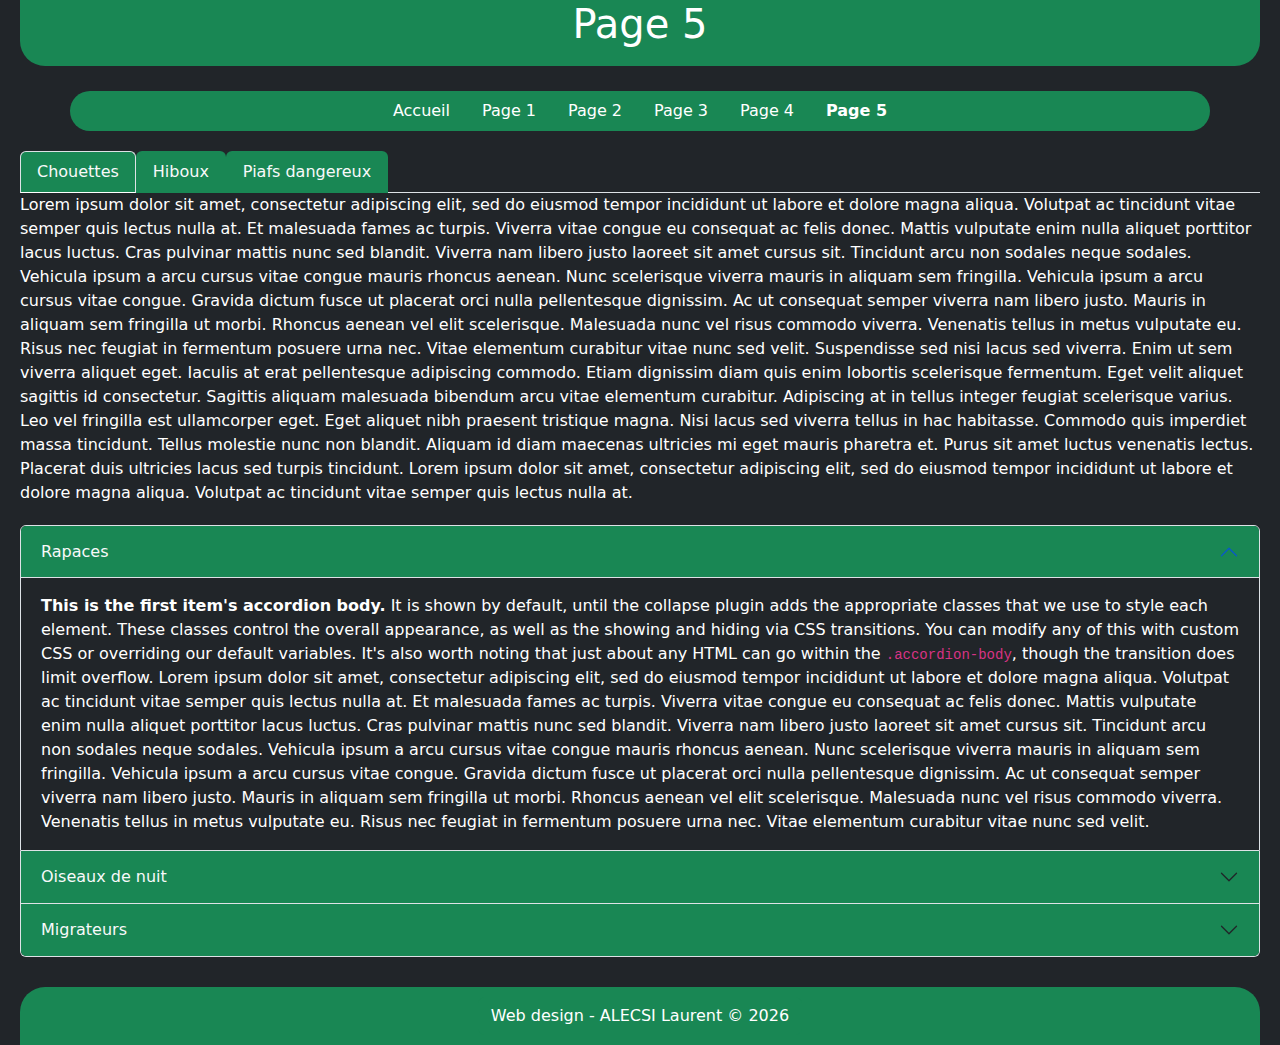
<file: page5.html>
<!DOCTYPE html>
<html lang="en">
<head>
    <meta charset="UTF-8">
    <meta name="viewport" content="width=device-width, initial-scale=1.0">
    <link href="css/style.css" rel="stylesheet">
    <link href="css/bootstrap.min.css" rel="stylesheet">
    <title>Page 5</title>
</head>
<body class="bg-dark">
    <header class="text-center">
        <h1>Page 5</h1>
    </header>

    <div class="container" id="navi">
        <ul class="nav justify-content-center">
            <li class="nav-item">
                <a class="nav-link text-white" href="index.html">Accueil</a>
            </li>
            <li class="nav-item">
                <a class="nav-link text-white" aria-current="page" href="page1.html">Page 1</a>
            </li>
            <li class="nav-item">
                <a class="nav-link text-white" href="page2.html">Page 2</a>
            </li>
            <li class="nav-item">
                <a class="nav-link text-white" href="page3.html">Page 3</a>
            </li>
            <li class="nav-item">
                <a class="nav-link text-white" href="page4.html">Page 4</a>
            </li>
            <li class="nav-item">
                <a class="nav-link text-white disabled fw-bold" href="page5.html">Page 5</a>
            </li>
        </ul>
    </div>

    <!--Intégration d'un élément Tabs avec trois onglets-->
    <div class="touttab">
        <ul class="nav nav-tabs" id="myTab" role="tablist">
            <li class="nav-item" role="presentation">
                <button class="nav-link active bg-success text-light" id="home-tab" data-bs-toggle="tab" data-bs-target="#home-tab-pane" type="button" role="tab" aria-controls="home-tab-pane" aria-selected="true">Chouettes</button>
            </li>
            <li class="nav-item" role="presentation">
                <button class="nav-link bg-success text-light" id="profile-tab" data-bs-toggle="tab" data-bs-target="#profile-tab-pane" type="button" role="tab" aria-controls="profile-tab-pane" aria-selected="false">Hiboux</button>
            </li>
            <li class="nav-item" role="presentation">
                <button class="nav-link bg-success text-light" id="contact-tab" data-bs-toggle="tab" data-bs-target="#contact-tab-pane" type="button" role="tab" aria-controls="contact-tab-pane" aria-selected="false">Piafs dangereux</button>
            </li>
            <li class="nav-item" role="presentation">
                <button class="nav-link " id="disabled-tab" data-bs-toggle="tab" data-bs-target="#disabled-tab-pane" type="button" role="tab" aria-controls="disabled-tab-pane" aria-selected="false" disabled>Work in Progress (Disabled)</button>
            </li>
        </ul>
        <div class="tab-content" id="myTabContent">
            <div class="tab-pane fade show active" id="home-tab-pane" role="tabpanel" aria-labelledby="home-tab" tabindex="0">
                <p>
                    Lorem ipsum dolor sit amet, consectetur adipiscing elit, sed do eiusmod tempor incididunt ut labore et dolore magna aliqua. Volutpat ac tincidunt vitae semper quis lectus nulla at. Et malesuada fames ac turpis. Viverra vitae congue eu consequat ac felis donec. Mattis vulputate enim nulla aliquet porttitor lacus luctus. Cras pulvinar mattis nunc sed blandit. Viverra nam libero justo laoreet sit amet cursus sit. Tincidunt arcu non sodales neque sodales. Vehicula ipsum a arcu cursus vitae congue mauris rhoncus aenean. Nunc scelerisque viverra mauris in aliquam sem fringilla. Vehicula ipsum a arcu cursus vitae congue. Gravida dictum fusce ut placerat orci nulla pellentesque dignissim. Ac ut consequat semper viverra nam libero justo. Mauris in aliquam sem fringilla ut morbi. Rhoncus aenean vel elit scelerisque. Malesuada nunc vel risus commodo viverra. Venenatis tellus in metus vulputate eu. Risus nec feugiat in fermentum posuere urna nec. Vitae elementum curabitur vitae nunc sed velit.
                    Suspendisse sed nisi lacus sed viverra. Enim ut sem viverra aliquet eget. Iaculis at erat pellentesque adipiscing commodo. Etiam dignissim diam quis enim lobortis scelerisque fermentum. Eget velit aliquet sagittis id consectetur. Sagittis aliquam malesuada bibendum arcu vitae elementum curabitur. Adipiscing at in tellus integer feugiat scelerisque varius. Leo vel fringilla est ullamcorper eget. Eget aliquet nibh praesent tristique magna. Nisi lacus sed viverra tellus in hac habitasse. Commodo quis imperdiet massa tincidunt. Tellus molestie nunc non blandit. Aliquam id diam maecenas ultricies mi eget mauris pharetra et. Purus sit amet luctus venenatis lectus. Placerat duis ultricies lacus sed turpis tincidunt.
                    Lorem ipsum dolor sit amet, consectetur adipiscing elit, sed do eiusmod tempor incididunt ut labore et dolore magna aliqua. Volutpat ac tincidunt vitae semper quis lectus nulla at.
                </p>
            </div>
            <div class="tab-pane fade" id="profile-tab-pane" role="tabpanel" aria-labelledby="profile-tab" tabindex="0">
                <p>
                    Le mot hibou est un terme très général du vocabulaire courant qui, en français, ne correspond pas à un niveau de classification scientifique. Il s'agit d'un nom vernaculaire dont le sens est ambigu en biologie car utilisé seulement pour désigner une partie des différentes espèces d'oiseaux rapaces classées dans la famille des Strigidés. Le français est marqué par une terminologie binaire simpliste hibou/chouette. Celle-ci n'est pas la femelle du hibou et les différences entre les deux ne reposent pas réellement sur des critères scientifiques1, le hibou, appelé aussi chat-huant2, se distinguant de la chouette par la simple présence d'aigrettes, faites de plumes dépassant de la tête.
                    Les caractéristiques générales des hiboux sont celles des Strigidae. Ce sont donc des oiseaux rapaces généralement nocturnes, carnivores, au bec crochu et possédant des serres, avec des nuances pour chaque espèce : voir les articles détaillés pour plus d'informations sur leur description ou leur mode de vie.
                    Les aigrettes sont des touffes de plumes qui, dans le cas du hibou, donnent l'impression d'oreilles ou de cornes.
                    On dit que le hibou « hue », « hulule » ou « bouboule ». Les francophones désignent ainsi des rapaces que les spécialistes nomment, selon les espèces, hiboux, kétoupas et ducs. Dans la mythologie grecque, il est également l'interprète d'Atropos, celle des Moires qui coupe le fil de la destinée.
                    Pour les Romains, le cri du hibou présageait une mort prochaine. Il était également associé à la sorcellerie et à la magie noire. 
                    Parce qu'il n'affronte pas la lumière du jour, le hibou fut également symbole de tristesse, d'obscurité, de retraite solitaire et mélancolique. Comme le chat et parfois le chien, on l'associe à l'occultisme, et on lui prête le pouvoir de voir les défunts dans l'au-delà. 
                </p>
            </div>
            <div class="tab-pane fade" id="contact-tab-pane" role="tabpanel" aria-labelledby="contact-tab" tabindex="0">
                <p>
                    Le casoar a beau se nourrir de fruits et de petits animaux, il est considéré comme l'oiseau le plus dangereux du monde. Et pour cause : il possède des attributs auxquels il ne vaut mieux pas se frotter.
                    C'est notamment le cas de sa crête, ou casque de kératine. Si sa fonction est encore méconnue, le casoar peut utiliser pour donner des coups de tête douloureux.
                    Mais son arme la plus redoutable se cache au niveau de ses pattes. Deux de ses orteils se terminent par une griffe d'une dizaine de centimètres aussi acérée qu'un poignard. Le casoar s'en sert lorsqu'il se sent en danger.
                    Si ces oiseaux sont plutôt solitaires, il n'est pas rare qu'ils rencontrent des humains. Et les mauvaises habitudes de touristes ou de certains riverains auraient poussé les oiseaux à devenir plus audacieux et plus agressifs.
                    D'après une étude publiée en 1999 par The Zoological Society of London, 221 attaques de casoars ont eu lieu dans le Queensland, en Australie, dont 150 sur des humains. D'après les données, 75% des attaques sont survenues après que les oiseaux ont été nourris. Dans les autres cas, ces derniers défendaient de la nourriture (5%), leurs petits/leurs oeufs (7%) ou eux-mêmes (15%).
                    En 2019 en Floride, un homme qui élevait des casoars dans sa ferme a ainsi été attaqué et gravement blessé par l'un de ses pensionnaires, avant d'être conduit à l'hôpital où il a succombé à ses blessures.
                    En 2022, ce sont des rangers australiens qui ont été poursuivis pendant de longues minutes par un casoar en colère. Les trois espèces de casoars figurent sur la Liste rouge de l'UICN des espèces menacées, et sont classées en "préoccupation mineure".
                    Pour autant, si la population du casoar de Bennett, l'espèce la plus petite, est stable, ce n'est pas le cas des deux autres, en déclin.
                </p>
            </div>
            <div class="tab-pane fade" id="disabled-tab-pane" role="tabpanel" aria-labelledby="disabled-tab" tabindex="0">
                <p>
                    Ceci ne sera jamais vu donc ce n'est pas vraiment important. Je vais donc en profiter pour vous donner la réplique du scribe d'astérix et obélix:
                    Mais, vous savez, moi je ne crois pas qu il y ait de bonne ou de mauvaise situation. Moi, si je devais résumer ma vie aujourd hui avec vous, je dirais que c est d abord des rencontres, des gens qui m ont tendu la main, peut-être à un moment où je ne pouvais pas, où j étais seul chez moi. 
                    Et c est assez curieux de se dire que les hasards, les rencontres forgent une destinée… Parce que quand on a le goût de la chose, quand on a le goût de la chose bien faite, le beau geste, parfois on ne trouve pas l interlocuteur en face, je dirais, le miroir qui vous aide à avancer. 
                    Alors ce n est pas mon cas, comme je le disais là, puisque moi au contraire, j ai pu ; et je dis merci à la vie, je lui dis merci, je chante la vie, je danse la vie… Je ne suis qu amour ! 
                    Et finalement, quand beaucoup de gens aujourd hui me disent : « Mais comment fais-tu pour avoir cette humanité ? » Eh bien je leur réponds très simplement, je leur dis que c est ce goût de l amour, ce goût donc qui m a poussé aujourd hui à entreprendre une construction mécanique, mais demain, qui sait, peut-être simplement à me mettre au service de la communauté, à faire le don, le don de soi…
                </p>
            </div>
        </div>
    </div>

    <!--Intégration d'un élément Accordéon avec trois onglets-->
    <div class="accordion" id="accordionExample">
        <div class="accordion-item bg-dark">
            <h2 class="accordion-header" id="headingOne">
            <button class="accordion-button bg-success text-light" type="button" data-bs-toggle="collapse" data-bs-target="#collapseOne" aria-expanded="true" aria-controls="collapseOne">
                Rapaces
            </button>
            </h2>
            <div id="collapseOne" class="accordion-collapse collapse show" aria-labelledby="headingOne" data-bs-parent="#accordionExample">
                <div class="accordion-body">
                    <strong>This is the first item's accordion body.</strong> 
                    It is shown by default, until the collapse plugin adds the appropriate classes that we use to style each element. These classes control the overall appearance, as well as the showing and hiding via CSS transitions. You can modify any of this with custom CSS or overriding our default variables. It's also worth noting that just about any HTML can go within the <code>.accordion-body</code>, though the transition does limit overflow.
                    Lorem ipsum dolor sit amet, consectetur adipiscing elit, sed do eiusmod tempor incididunt ut labore et dolore magna aliqua. Volutpat ac tincidunt vitae semper quis lectus nulla at. Et malesuada fames ac turpis. Viverra vitae congue eu consequat ac felis donec. Mattis vulputate enim nulla aliquet porttitor lacus luctus. Cras pulvinar mattis nunc sed blandit. Viverra nam libero justo laoreet sit amet cursus sit. Tincidunt arcu non sodales neque sodales. Vehicula ipsum a arcu cursus vitae congue mauris rhoncus aenean. Nunc scelerisque viverra mauris in aliquam sem fringilla. Vehicula ipsum a arcu cursus vitae congue. Gravida dictum fusce ut placerat orci nulla pellentesque dignissim. Ac ut consequat semper viverra nam libero justo. Mauris in aliquam sem fringilla ut morbi. Rhoncus aenean vel elit scelerisque. Malesuada nunc vel risus commodo viverra. Venenatis tellus in metus vulputate eu. Risus nec feugiat in fermentum posuere urna nec. Vitae elementum curabitur vitae nunc sed velit.
                </div>
            </div>
        </div>
        <div class="accordion-item bg-dark">
            <h2 class="accordion-header" id="headingTwo">
            <button class="accordion-button collapsed bg-success text-light" type="button" data-bs-toggle="collapse" data-bs-target="#collapseTwo" aria-expanded="false" aria-controls="collapseTwo">
                Oiseaux de nuit
            </button>
            </h2>
            <div id="collapseTwo" class="accordion-collapse collapse" aria-labelledby="headingTwo" data-bs-parent="#accordionExample">
                <div class="accordion-body">
                    <strong>This is the second item's accordion body.</strong> 
                    It is hidden by default, until the collapse plugin adds the appropriate classes that we use to style each element. These classes control the overall appearance, as well as the showing and hiding via CSS transitions. You can modify any of this with custom CSS or overriding our default variables. It's also worth noting that just about any HTML can go within the <code>.accordion-body</code>, though the transition does limit overflow.
                    Lorem ipsum dolor sit amet, consectetur adipiscing elit, sed do eiusmod tempor incididunt ut labore et dolore magna aliqua. Volutpat ac tincidunt vitae semper quis lectus nulla at. Et malesuada fames ac turpis. Viverra vitae congue eu consequat ac felis donec. Mattis vulputate enim nulla aliquet porttitor lacus luctus. Cras pulvinar mattis nunc sed blandit. Viverra nam libero justo laoreet sit amet cursus sit. Tincidunt arcu non sodales neque sodales. Vehicula ipsum a arcu cursus vitae congue mauris rhoncus aenean. Nunc scelerisque viverra mauris in aliquam sem fringilla. Vehicula ipsum a arcu cursus vitae congue. Gravida dictum fusce ut placerat orci nulla pellentesque dignissim. Ac ut consequat semper viverra nam libero justo. Mauris in aliquam sem fringilla ut morbi. Rhoncus aenean vel elit scelerisque. Malesuada nunc vel risus commodo viverra. Venenatis tellus in metus vulputate eu. Risus nec feugiat in fermentum posuere urna nec. Vitae elementum curabitur vitae nunc sed velit.
                </div>
            </div>
        </div>
        <div class="accordion-item bg-dark">
            <h2 class="accordion-header" id="headingThree">
            <button class="accordion-button collapsed bg-success text-light" type="button" data-bs-toggle="collapse" data-bs-target="#collapseThree" aria-expanded="false" aria-controls="collapseThree">
                Migrateurs
            </button>
            </h2>
            <div id="collapseThree" class="accordion-collapse collapse" aria-labelledby="headingThree" data-bs-parent="#accordionExample">
                <div class="accordion-body">
                    <strong>This is the third item's accordion body.</strong> 
                    It is hidden by default, until the collapse plugin adds the appropriate classes that we use to style each element. These classes control the overall appearance, as well as the showing and hiding via CSS transitions. You can modify any of this with custom CSS or overriding our default variables. It's also worth noting that just about any HTML can go within the <code>.accordion-body</code>, though the transition does limit overflow.
                    Lorem ipsum dolor sit amet, consectetur adipiscing elit, sed do eiusmod tempor incididunt ut labore et dolore magna aliqua. Volutpat ac tincidunt vitae semper quis lectus nulla at. Et malesuada fames ac turpis. Viverra vitae congue eu consequat ac felis donec. Mattis vulputate enim nulla aliquet porttitor lacus luctus. Cras pulvinar mattis nunc sed blandit. Viverra nam libero justo laoreet sit amet cursus sit. Tincidunt arcu non sodales neque sodales. Vehicula ipsum a arcu cursus vitae congue mauris rhoncus aenean. Nunc scelerisque viverra mauris in aliquam sem fringilla. Vehicula ipsum a arcu cursus vitae congue. Gravida dictum fusce ut placerat orci nulla pellentesque dignissim. Ac ut consequat semper viverra nam libero justo. Mauris in aliquam sem fringilla ut morbi. Rhoncus aenean vel elit scelerisque. Malesuada nunc vel risus commodo viverra. Venenatis tellus in metus vulputate eu. Risus nec feugiat in fermentum posuere urna nec. Vitae elementum curabitur vitae nunc sed velit.
                </div>
            </div>
        </div>
    </div>


    <div class="text-center" id="footer">
        <button id="modalbtn" type="button" class="btn btn-success"></button>
    </div>
    <div class="modal fade" id="staticBackdrop" data-bs-backdrop="static" data-bs-keyboard="false" tabindex="-1" aria-labelledby="staticBackdropLabel" aria-hidden="true">
        <div class="modal-dialog">
            <div class="modal-content">
                <div class="modal-header">
                    <h1 class="modal-title fs-5" id="staticBackdropLabel"></h1>
                    <button type="button" class="btn-close" data-bs-dismiss="modal" aria-label="Close"></button>
                </div>
                <div id="modal-body" class="modal-body"></div>
                <div class="modal-footer">
                    <button type="button" class="btn btn-secondary" data-bs-dismiss="modal">
                    Close
                    </button>
                </div>
            </div>
        </div>
    </div>

<script src="js/bootstrap.bundle.min.js"></script>
<script src="js/script.js"></script>  
</body>
</html>
</file>
<file: css/styleindex.css>
html{
    height:100%;
}

body {
    background-image: url('../assets/img/AccueilECF1.jpg');
    background-size: cover;
    background-repeat: no-repeat;
    margin: 0;
    padding: 0;
    min-height: 100%;
}

.center {
    margin: 0;
    position: absolute;
    top: 50%;
    left: 50%;
    -ms-transform: translate(-50%, -50%);
    transform: translate(-50%, -50%);
}
</file>
<file: css/style.css>
html{
    height:100%;
}

body{
    margin: 0;
    padding: 0;
    min-height: 500px;
    color: white;
}

header{
    padding-bottom: 10px;
    margin-right: 20px;
    margin-left: 20px;
    background-color: #198754;
    color:white;
    border-radius: 0 0 25px 25px;
}

#footer{
    position: sticky;
    background-color: #198754;
    color:white;
    border-radius: 25px 25px 0px 0px;
    margin-top: 30px;
    margin-right: 20px;
    margin-left: 20px;
    padding-top: 10px;
    padding-bottom: 10px;
}

p{
    color:white;
}

.row{
    color: white;
}

.container{
    margin-top: 40px;
}

.nav-link{
    text-decoration: none;
    color: white;
}

.titrepage3{
    margin-bottom: 30px;
}

.troisenun{
    column-count: 3;
    column-gap: 10px;
}

.touttab{
    margin: 20px;
}

.accordion{
    margin: 20px;
}

.accordion-body{
    color: white;
}


#navi{
    margin-top: 25px;
    background-color: #198754;
    border-radius: 25px;
}

@media screen and (max-width: 600px) {
    .troisenun{
        column-count: 1;
    }
}
</file>
